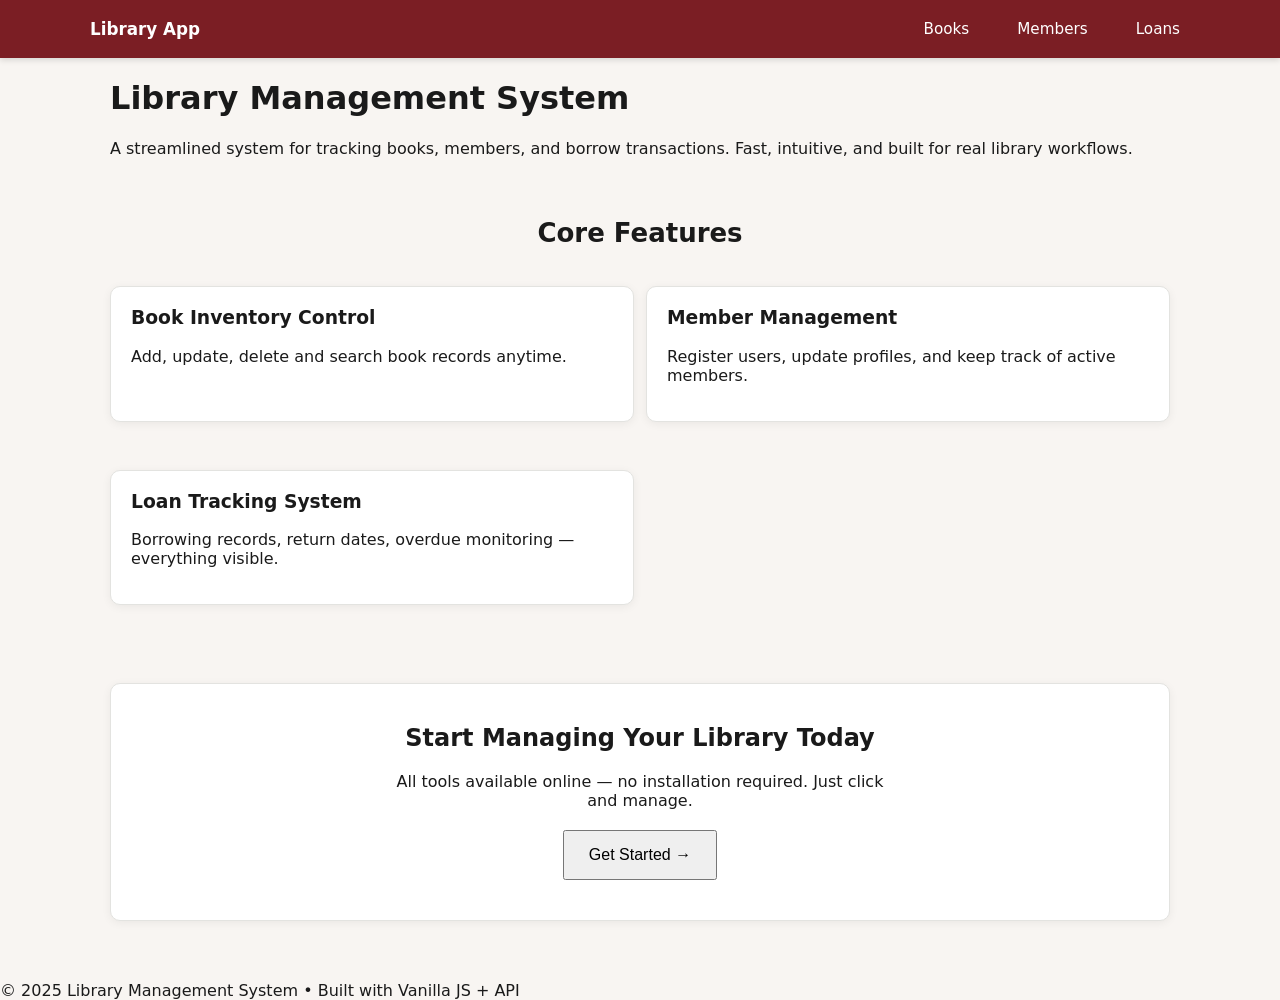
<file: index.html>
<!doctype html>
<html lang="en">

<head>
    <meta charset="utf-8" />
    <meta name="viewport" content="width=device-width,initial-scale=1" />
    <title>Library Management System</title>
    <link rel="stylesheet" href="/assets/style.css" />
</head>

<body>

    <!-- NAV -->
    <nav class="nav">
        <div class="container">
            <a class="brand" href="/">Library App</a>
            <div class="nav-links">
                <a href="/books.html">Books</a>
                <a href="/members.html">Members</a>
                <a href="/loans.html">Loans</a>
            </div>
        </div>
    </nav>

<!-- HERO SECTION WITH IMAGE -->
<header class="hero">
    <div class="hero-content container">
        <h1>Library Management System</h1>
        <p>
            A streamlined system for tracking books, members, and borrow transactions.  
            Fast, intuitive, and built for real library workflows.
        </p>
    </div>
</header>



    <!-- FEATURE SECTION (Like SaaS homepage layout) -->
    <section class="container" style="margin-top:60px;">
        <h2 style="font-size:26px;margin-bottom:20px;text-align:center;">Core Features</h2>

        <div class="row">
            <div class="card">
                <h3 style="margin-top:0;"> Book Inventory Control</h3>
                <p class="small">Add, update, delete and search book records anytime.</p>
            </div>

            <div class="card">
                <h3 style="margin-top:0;"> Member Management</h3>
                <p class="small">Register users, update profiles, and keep track of active members.</p>
            </div>

            <div class="card">
                <h3 style="margin-top:0;"> Loan Tracking System</h3>
                <p class="small">Borrowing records, return dates, overdue monitoring — everything visible.</p>
            </div>
        </div>
    </section>


    <!-- CALL TO ACTION SECTION -->
    <section class="container" style="margin-top:60px;">
        <div class="card" style="text-align:center;padding:40px;">
            <h2 style="margin-top:0;">Start Managing Your Library Today</h2>
            <p class="small" style="max-width:500px;margin:auto;margin-bottom:20px;">
                All tools available online — no installation required. Just click and manage.
            </p>
            <a href="/books.html"><button style="padding:14px 24px;font-size:16px;">Get Started →</button></a>
        </div>
    </section>


    <!-- FOOTER -->
    <footer class="footer" style="margin-top:60px;">
        © 2025 Library Management System • Built with Vanilla JS + API  
    </footer>

</body>
</html>
</file>
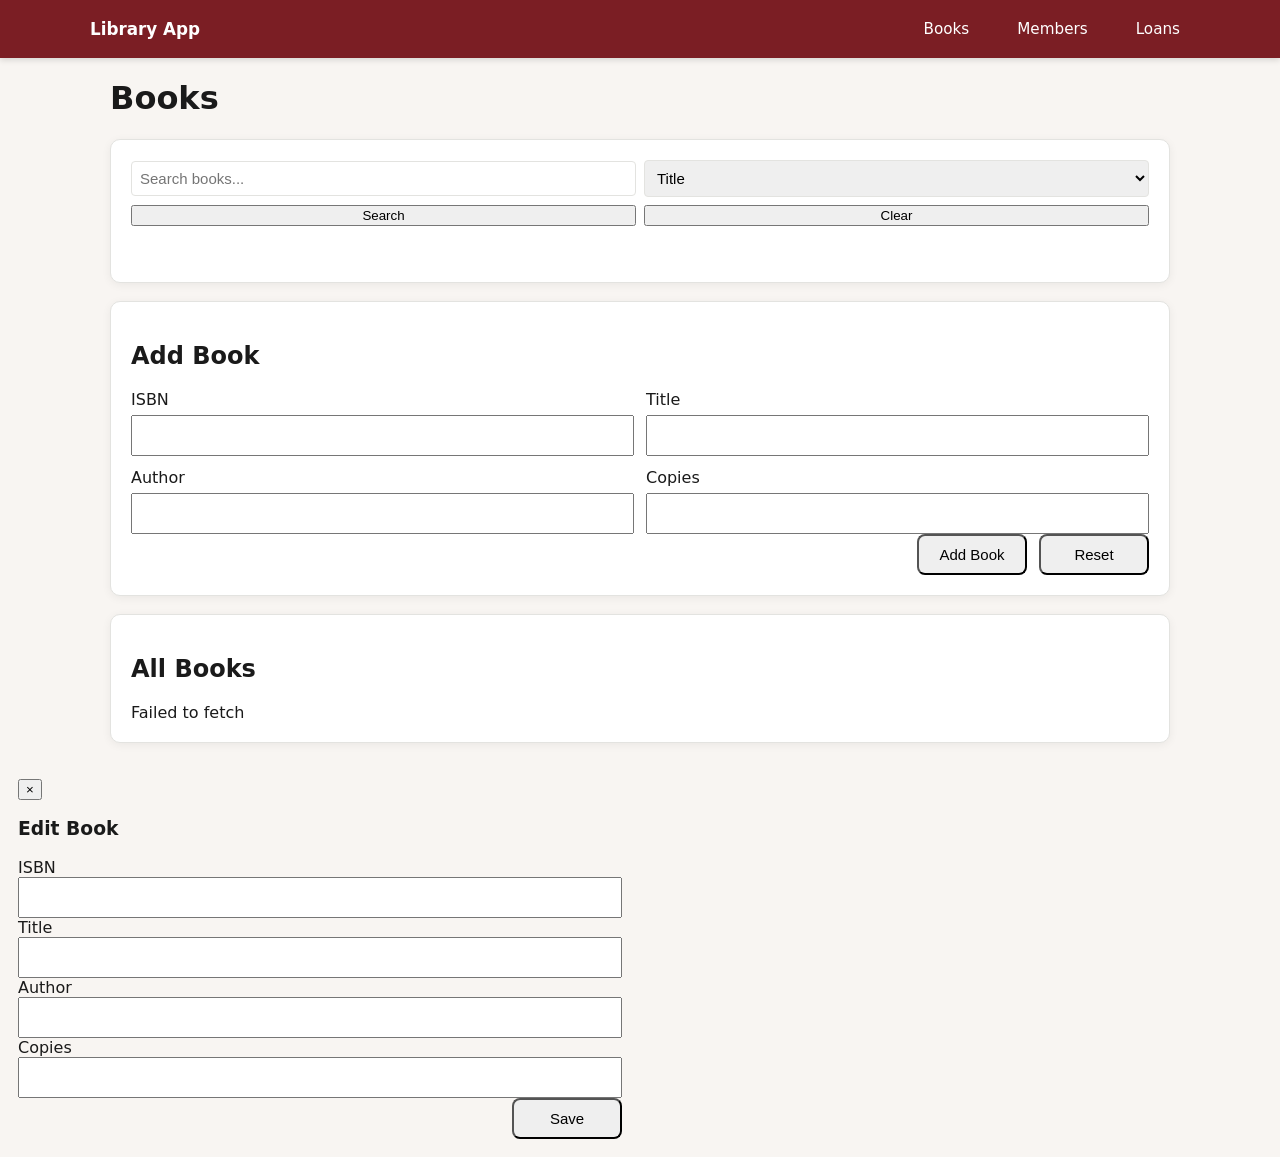
<file: books.html>
<!doctype html>
<head>
    <meta name="viewport" content="width=device-width,initial-scale=1" />
    <title>Books - Library</title>
    <link rel="stylesheet" href="/assets/style.css" />
</head>

<body>
<nav class="nav">
    <div class="container">
        <a class="brand" href="/">Library App</a>
        <div class="nav-links">
            <a href="/books.html">Books</a>
            <a href="/members.html">Members</a>
            <a href="/loans.html">Loans</a>
        </div>
    </div>
</nav>


<main class="container">
    <h1>Books</h1>

    <!-- SEARCH BAR -->
    <section class="card">
        <div class="row search-row" style="align-items:center;gap:8px;">
            <input id="search-input" type="search" placeholder="Search books..." autocomplete="off" style="flex:1;padding:8px;border:1px solid var(--border);border-radius:4px;" />
            <select id="search-by" aria-label="Search by" style="padding:8px;border:1px solid var(--border);border-radius:4px;">
                <option value="title">Title</option>
                <option value="isbn">ISBN</option>
                <option value="author">Author</option>
            </select>
            <button type="button" id="search-btn">Search</button>
            <button type="button" id="search-clear">Clear</button>

            <ul id="search-suggestions" class="suggestions hidden" role="listbox"></ul>
        </div>
    </section>

    <section class="card">
        <h2>Add Book</h2>
        <form id="book-form">
        <div class="row">
            <!-- require exactly 13 numeric digits -->
            <label>ISBN
              <input id="isbn" name="isbn" required inputmode="numeric" pattern="\d{13}" maxlength="13" title="Enter exactly 13 numeric digits (ISBN-13)" />
            </label>
            <label>Title <input id="title" name="title" required /></label>
            <label>Author <input id="author" name="author" required /></label>
            <label>Copies <input id="copies" name="copies" type="number" min="1" required /></label>
        </div>
        <div class="form-actions">
            <br><button type="submit">Add Book</button>
            <button type="button" id="reset-book">Reset</button>
        </div>
        </form>
    </section>

    <section class="card">
        <h2>All Books</h2>
        <div id="books-list">Loading...</div>
    </section>
</main>


<div id="modal" class="modal hidden">
    <div class="modal-content">
        <button class="close" id="close-modal">×</button>
        <h3>Edit Book</h3>
        <form id="edit-book-form">
            <label>ISBN <input id="edit-isbn" name="isbn" readonly /></label>
            <label>Title <input id="edit-title" name="title" required /></label>
            <label>Author <input id="edit-author" name="author" required /></label>
            <label>Copies <input id="edit-copies" name="copies" type="number" min="1" required /></label>
            <div class="form-actions"><button type="submit">Save</button></div>
        </form>
    </div>
</div>


<script src="/js/book.js"></script>
</body>
</html>
</file>
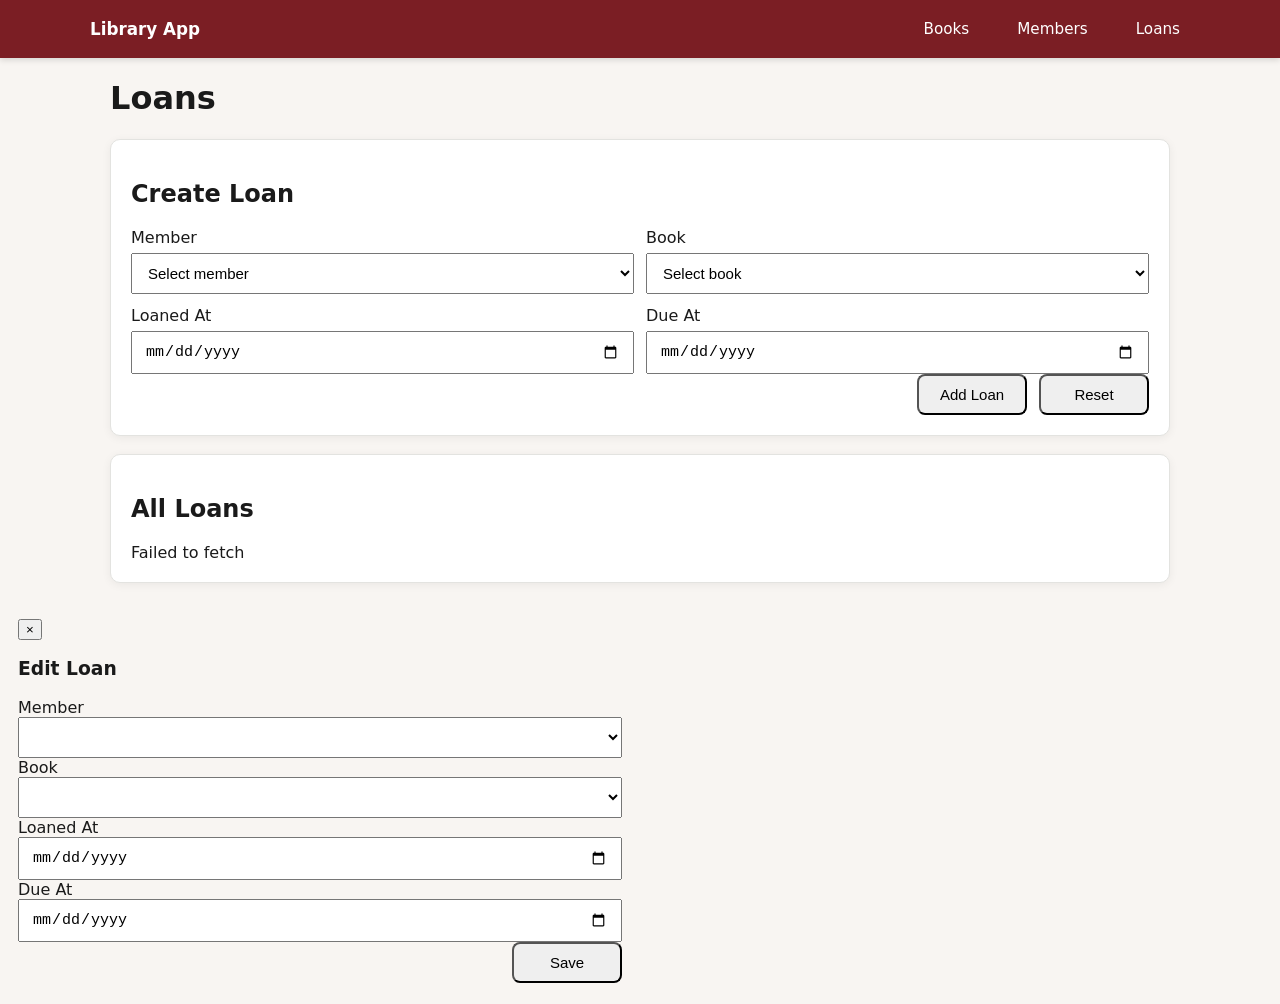
<file: loans.html>
<!doctype html>
<head>
    <meta name="viewport" content="width=device-width,initial-scale=1" />
    <title>Loans - Library</title>
    <link rel="stylesheet" href="/assets/style.css" />
</head>

<body>
<nav class="nav">
    <div class="container">
        <a class="brand" href="/">Library App</a>
        <div class="nav-links">
            <a href="/books.html">Books</a>
            <a href="/members.html">Members</a>
            <a href="/loans.html">Loans</a>
        </div>
    </div>
</nav>

<main class="container">
    <h1>Loans</h1>

    <section class="card">
        <h2>Create Loan</h2>
        <form id="loan-form">
            <div class="row">
                <label>Member
                    <select id="memberId" name="memberId" required>
                        <option value="">Select member</option>
                    </select>
                </label>
                <label>Book
                    <select id="bookId" name="bookId" required>
                        <option value="">Select book</option>
                    </select>
                </label>
                <label>Loaned At <input id="loanedAt" name="loanedAt" type="date" required /></label>
                <label>Due At <input id="dueAt" name="dueAt" type="date" required /></label>
            </div>
            <div class="form-actions">
                <br><button type="submit">Add Loan</button>
                <button type="button" id="reset-loan">Reset</button>
            </div>
        </form>
    </section>

    <section class="card">
        <h2>All Loans</h2>
        <div id="loans-list">Loading...</div>
    </section>
</main>

<div id="modal" class="modal hidden">
    <div class="modal-content">
        <button class="close" id="close-modal">×</button>
        <h3>Edit Loan</h3>
        <form id="edit-loan-form">
            <label>Member
                <select id="edit-memberId" required></select>
            </label>
            <label>Book
                <select id="edit-bookId" required></select>
            </label>
            <label>Loaned At <input id="edit-loanedAt" type="date" required /></label>
            <label>Due At <input id="edit-dueAt" type="date" required /></label>
            <div class="form-actions">
                <button type="submit">Save</button>
            </div>
        </form>
    </div>
</div>

<script src="/js/loans.js"></script>
</body>
</html>
</file>
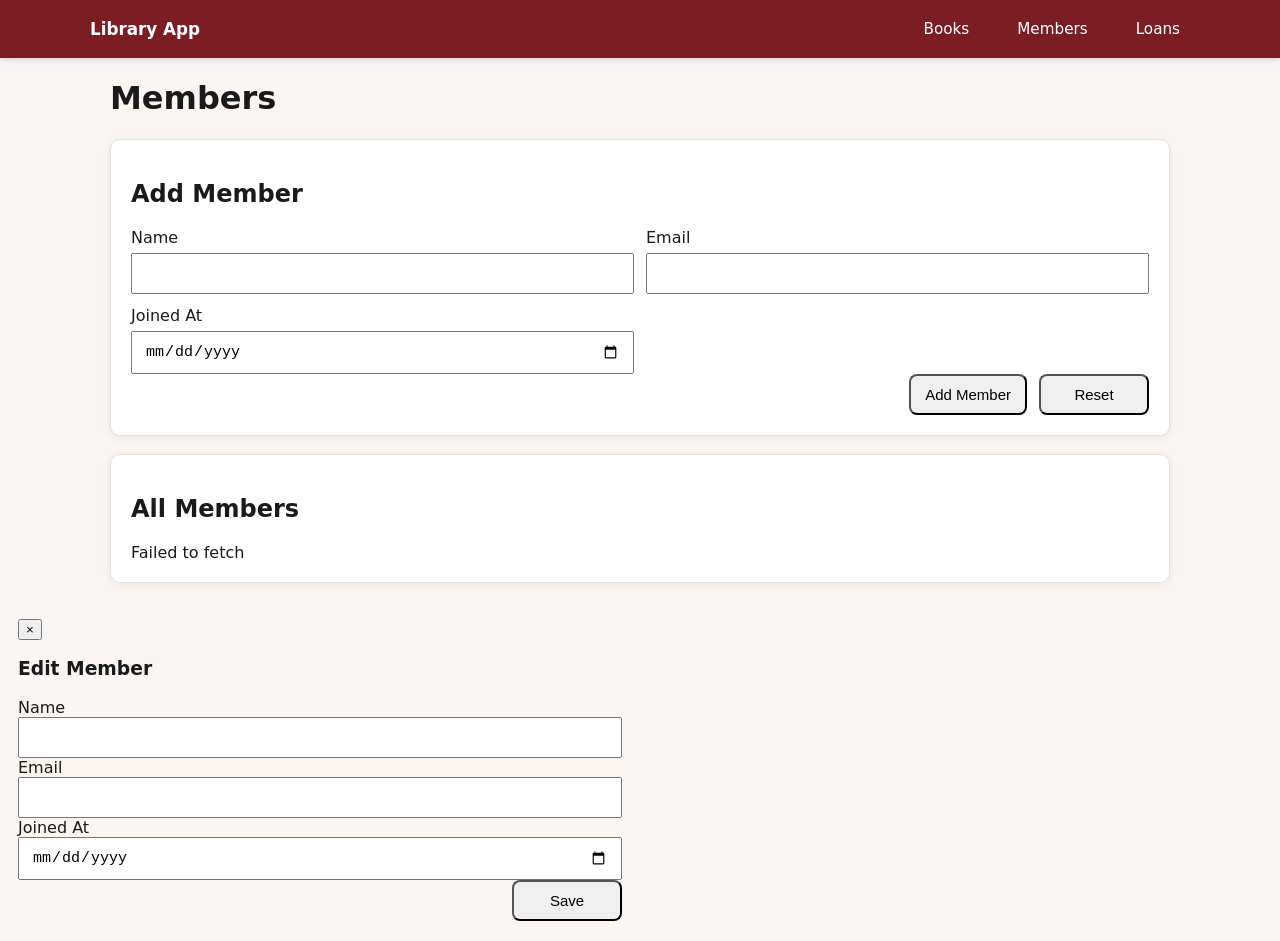
<file: members.html>
<!doctype html>
<head>
    <meta name="viewport" content="width=device-width,initial-scale=1" />
    <title>Members - Library</title>
    <link rel="stylesheet" href="/assets/style.css" />
</head>

<body>
<nav class="nav">
    <div class="container">
        <a class="brand" href="/">Library App</a>
        <div class="nav-links">
            <a href="/books.html">Books</a>
            <a href="/members.html">Members</a>
            <a href="/loans.html">Loans</a>
        </div>
    </div>
</nav>

<main class="container">
    <h1>Members</h1>

    <section class="card">
        <h2>Add Member</h2>
        <form id="member-form">
            <div class="row">
                <label>Name <input id="name" name="name" required /></label>
                <label>Email <input id="email" name="email" type="email" required /></label>
                <label>Joined At <input id="joinedAt" name="joinedAt" type="date" required /></label>
            </div>
            <div class="form-actions">
                <br><button type="submit">Add Member</button>
                <button type="button" id="reset-member">Reset</button>
            </div>
        </form>
    </section>

    <section class="card">
        <h2>All Members</h2>
        <div id="members-list">Loading...</div>
    </section>
</main>

<div id="modal" class="modal hidden">
    <div class="modal-content">
        <button class="close" id="close-modal">×</button>
        <h3>Edit Member</h3>
        <form id="edit-member-form">
            <label>Name <input id="edit-name" name="name" required /></label>
            <label>Email <input id="edit-email" name="email" type="email" required /></label>
            <label>Joined At <input id="edit-joinedAt" name="joinedAt" type="date" required /></label>
            <div class="form-actions">
                <button type="submit">Save</button>
            </div>
        </form>
    </div>
</div>

<script src="/js/members.js"></script>
</body>
</html>
</file>
<file: assets/style.css>
:root {
    --maxw:900px;

   
    --primary:#7B1E24;
    --primary-dark:#5A0F15;
    --primary-light:#B33A3A;

    
    --bg:#F8F5F2;
    --surface:#FFFFFF;

    
    --text:#1A1A1A;
    --muted:#6b7280;

   
    --border:#E3E3E0;
    --success:#2E7D32;
    --warning:#D97706;
    --error:#B91C1C;
}


*{box-sizing:border-box}


body{
    font-family:Inter,ui-sans-serif,system-ui,Arial,Helvetica,sans-serif;
    margin:0;
    color:var(--text);
    background:var(--bg);
}


.container{
  max-width:1100px;
  margin:0 auto;
  padding:0 20px;
  width:100%;
}

/* Make nav wrap and increase touch targets */
.nav .container{
  display:flex;
  align-items:center;
  justify-content:space-between;
  gap:12px;
  flex-wrap:wrap;
  padding:12px 0;
}
.brand{ font-size:1.05rem; }

/* nav links: stacked on narrow screens and easier to tap */
.nav-links{
  display:flex;
  gap:12px;
  align-items:center;
  flex-wrap:wrap;
}
.nav-links a{
  padding:8px 10px;
  border-radius:6px;
  font-size:0.95rem;
}

.nav{
    background:var(--primary);
    box-shadow:0 2px 6px rgba(0,0,0,0.14);
}

.nav .container{
    display:flex;
    align-items:center;
    justify-content:space-between;
    padding:14px 16px;
}

.brand{
    font-weight:700;
    text-decoration:none;
    color:#fff;
    font-size:19px;
}

.nav-links a{
    margin-left:16px;
    text-decoration:none;
    color:#fff;
    font-weight:500;
    transition:.2s;
}

.nav-links a:hover{
    color:#ffe6e6;
}


.intro{
    padding:50px 0;
}

.card{
    background:var(--surface);
    border-radius:10px;
    padding:20px;
    margin:18px 0;
    border:1px solid var(--border);
    box-shadow:0 2px 10px rgba(0,0,0,0.06);
}

.row{
  display:grid;
  grid-template-columns: repeat(2, 1fr);
  gap:12px;
}
.row > label { display:flex; flex-direction:column; gap:6px; }
input,select,textarea {
  width:100%;
  padding:10px 12px;
  font-size:15px;
}

/* Make rows single column on narrow widths */
@media (max-width:920px){
  .row{ grid-template-columns:1fr; }
  .table th,.table td{ min-width:120px; }
}

/* Tables: horizontal scroll on small devices */
.table{
  width:100%;
  display:block;
  overflow:auto;
  -webkit-overflow-scrolling:touch;
}

/* Buttons: larger, spaced, full width on mobile */
.form-actions{
  display:flex;
  gap:12px;
  justify-content:flex-end;
  flex-wrap:wrap;
}
.form-actions > button{
  min-width:110px;
  padding:10px 14px;
  border-radius:8px;
  font-size:15px;
}
@media (max-width:720px){
  .form-actions{ flex-direction:column; align-items:stretch; }
  .form-actions > button{ width:100%; }
}

/* Modal responsiveness */
.modal-content{
  width:640px;
  max-width:calc(100% - 32px);
  padding:18px;
  border-radius:10px;
}
@media (max-width:520px){
  .modal-content{ padding:14px; border-radius:8px; }
}

/* Suggestions dropdown adjustments for mobile */
.suggestions{
  max-height:240px;
  font-size:14px;
}
.suggestions .suggestion-item{ padding:12px 14px; }

/* Increase tappable areas generally */
button, .nav-links a { touch-action:manipulation; }

/* Small-screen tweaks */
@media (max-width:520px){
  body { font-size:15px; }
  .brand{ font-size:1rem; }
  .nav-links a{ font-size:14px; padding:10px 12px; }
  .card{ padding:14px; }
  header.hero .hero-content{ padding:18px 12px; }
}

/* Responsive: general container and typography */
.container{
  max-width:1100px;
  margin:0 auto;
  padding:0 20px;
  width:100%;
}

/* Make nav wrap and increase touch targets */
.nav .container{
  display:flex;
  align-items:center;
  justify-content:space-between;
  gap:12px;
  flex-wrap:wrap;
  padding:12px 0;
}
.brand{ font-size:1.05rem; }

/* nav links: stacked on narrow screens and easier to tap */
.nav-links{
  display:flex;
  gap:12px;
  align-items:center;
  flex-wrap:wrap;
}
.nav-links a{
  padding:8px 10px;
  border-radius:6px;
  font-size:0.95rem;
}

/* Forms: stack fields on small screens and full width inputs */
.row{
  display:grid;
  grid-template-columns: repeat(2, 1fr);
  gap:12px;
}
.row > label { display:flex; flex-direction:column; gap:6px; }
input,select,textarea {
  width:100%;
  padding:10px 12px;
  font-size:15px;
}

/* Make rows single column on narrow widths */
@media (max-width:920px){
  .row{ grid-template-columns:1fr; }
  .table th,.table td{ min-width:120px; }
}

/* Tables: horizontal scroll on small devices */
.table{
  width:100%;
  display:block;
  overflow:auto;
  -webkit-overflow-scrolling:touch;
}

/* Buttons: larger, spaced, full width on mobile */
.form-actions{
  display:flex;
  gap:12px;
  justify-content:flex-end;
  flex-wrap:wrap;
}
.form-actions > button{
  min-width:110px;
  padding:10px 14px;
  border-radius:8px;
  font-size:15px;
}
@media (max-width:720px){
  .form-actions{ flex-direction:column; align-items:stretch; }
  .form-actions > button{ width:100%; }
}

/* Modal responsiveness */
.modal-content{
  width:640px;
  max-width:calc(100% - 32px);
  padding:18px;
  border-radius:10px;
}
@media (max-width:520px){
  .modal-content{ padding:14px; border-radius:8px; }
}

/* Suggestions dropdown adjustments for mobile */
.suggestions{
  max-height:240px;
  font-size:14px;
}
.suggestions .suggestion-item{ padding:12px 14px; }

/* Increase tappable areas generally */
button, .nav-links a { touch-action:manipulation; }

/* Small-screen tweaks */
@media (max-width:520px){
  body { font-size:15px; }
  .brand{ font-size:1rem; }
  .nav-links a{ font-size:14px; padding:10px 12px; }
  .card{ padding:14px; }
  header.hero .hero-content{ padding:18px 12px; }
}
</file>
